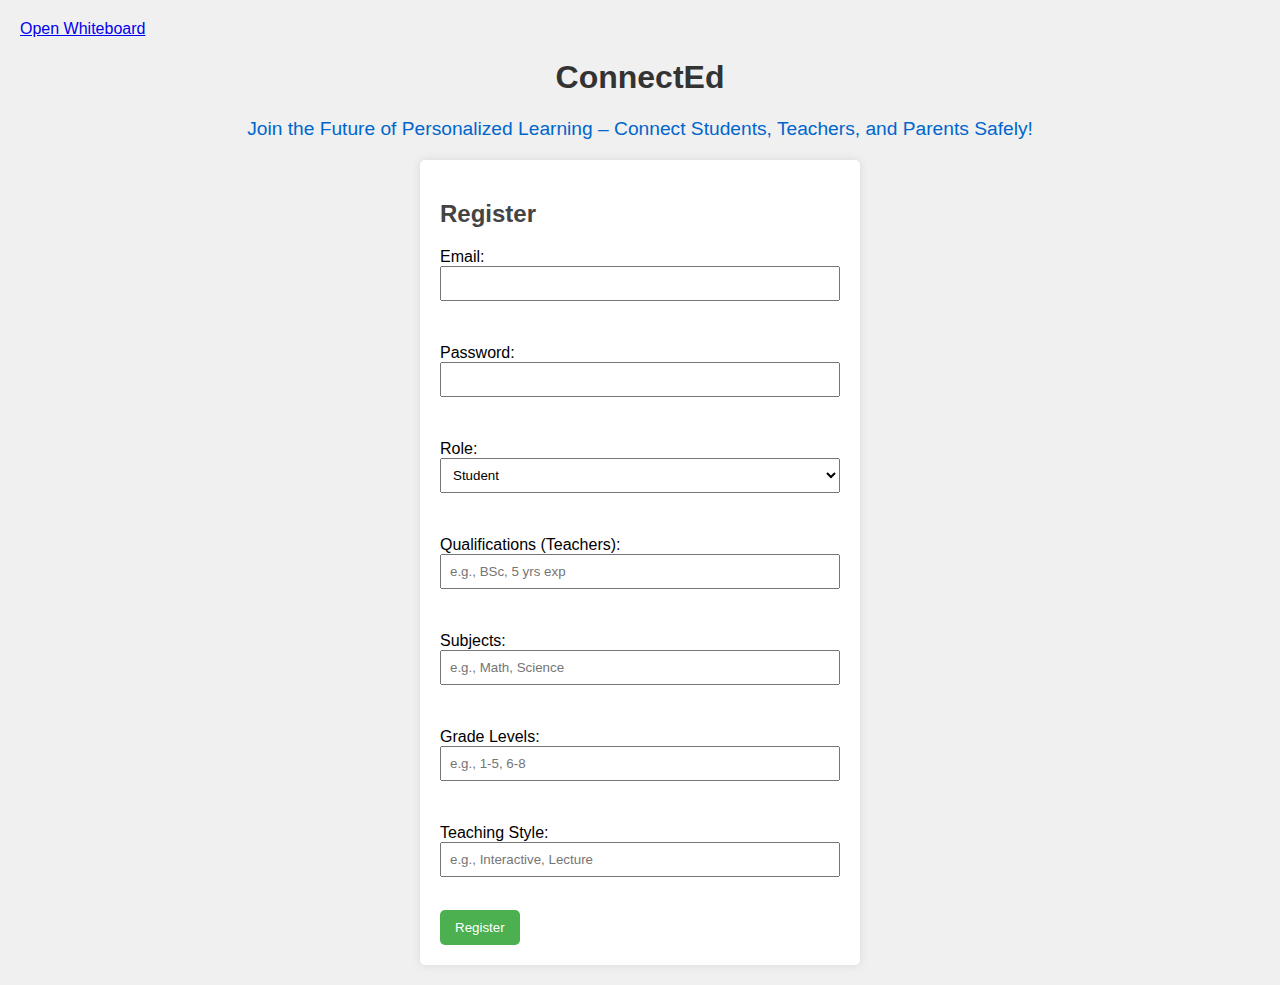
<file: index.html>
<!DOCTYPE html>
<html lang="en">
<head>
    <meta charset="UTF-8">
    <title>ConnectEd - Personalized Learning Platform</title>
    <script src="app.js"></script>
    <a href="whiteboard.html">Open Whiteboard</a>
    <style>
        body { font-family: Arial, sans-serif; margin: 20px; background-color: #f0f0f0; }
        h1 { color: #333; text-align: center; }
        h2 { color: #444; }
        .intro { text-align: center; margin-bottom: 20px; color: #0066cc; font-size: 1.2em; }
        form { max-width: 400px; margin: 0 auto; padding: 20px; background: #fff; border-radius: 5px; box-shadow: 0 0 10px rgba(0,0,0,0.1); }
        label { display: block; margin: 10px 0 5px; }
        input, select { width: 100%; padding: 8px; margin-bottom: 10px; box-sizing: border-box; }
        button { background-color: #4CAF50; color: white; padding: 10px 15px; border: none; border-radius: 5px; cursor: pointer; }
        button:hover { background-color: #45a049; }
        #message, #session { text-align: center; color: #d32f2f; margin-top: 10px; }
        nav { text-align: center; margin: 20px 0; }
        nav a { margin: 0 10px; text-decoration: none; color: #4CAF50; font-weight: bold; }
        nav a:hover { color: #45a049; }
        .blog-post { margin: 20px 0; padding: 15px; background: #fff; border-left: 4px solid #4CAF50; }
        .qualifications { margin: 10px 0; }
    </style>
</head>
<body>
    <h1>ConnectEd</h1>
    <div class="intro">Join the Future of Personalized Learning – Connect Students, Teachers, and Parents Safely!</div>
    <form id="registerForm" style="display: block;">
        <h2>Register</h2>
        <label>Email: <input type="email" name="email" required></label><br>
        <label>Password: <input type="password" name="password" required></label><br>
        <label>Role: 
            <select name="role" required>
                <option value="student">Student</option>
                <option value="teacher">Teacher</option>
                <option value="parent">Parent</option>
            </select>
        </label><br>
        <label>Qualifications (Teachers): <input type="text" name="qualifications" placeholder="e.g., BSc, 5 yrs exp"></label><br>
        <label>Subjects: <input type="text" name="subjects" placeholder="e.g., Math, Science"></label><br>
        <label>Grade Levels: <input type="text" name="grades" placeholder="e.g., 1-5, 6-8"></label><br>
        <label>Teaching Style: <input type="text" name="style" placeholder="e.g., Interactive, Lecture"></label><br>
        <button type="submit">Register</button>
    </form>
    <form id="loginForm" style="display: none;">
        <h2>Login</h2>
        <label>Email: <input type="email" name="email" required></label><br>
        <label>Password: <input type="password" name="password" required></label><br>
        <button type="submit">Login</button>
    </form>
    <p id="message"></p>
    <nav id="nav" style="display: none;">
        <a href="/whiteboard">Whiteboard</a>
        <a href="/profile">Profile</a>
        <a href="/match">Find Tutor</a>
        <a href="/send_message">Send Message</a>
        <a href="/messages">Messages</a>
        <a href="/blog">Teacher Blog</a>
        <a href="/pay">Pay Tutor</a>
        <a href="/progress">Progress</a>
    </nav>
    <div id="blog" style="display: none;" class="blog-post">
        <h2>Teacher Blog</h2>
        <textarea id="blogContent" rows="4" cols="50" placeholder="Share your teaching tips..."></textarea><br>
        <button onclick="postBlog()">Post</button>
    </div>
    <p id="session"></p>

    <script>
        let sessionId = null;
        const registerForm = document.getElementById('registerForm');
        const loginForm = document.getElementById('loginForm');
        const nav = document.getElementById('nav');
        const blog = document.getElementById('blog');
        const message = document.getElementById('session');

        registerForm.addEventListener('submit', (e) => {
            e.preventDefault();
            fetch('/register', {
                method: 'POST',
                headers: { 'Content-Type': 'application/x-www-form-urlencoded' },
                body: new URLSearchParams(new FormData(registerForm)).toString()
            }).then(res => res.json()).then(data => {
                document.getElementById('message').textContent = data.message || data.error;
            });
        });

        loginForm.addEventListener('submit', (e) => {
            e.preventDefault();
            fetch('/login', {
                method: 'POST',
                headers: { 'Content-Type': 'application/x-www-form-urlencoded' },
                body: new URLSearchParams(new FormData(loginForm)).toString()
            }).then(res => res.json()).then(data => {
                if (data.message) {
                    sessionId = data.sessionId;
                    message.textContent = `Logged in as ${loginForm.email.value} (Session: ${sessionId})`;
                    loginForm.style.display = 'none';
                    nav.style.display = 'block';
                    blog.style.display = 'block';
                } else {
                    document.getElementById('message').textContent = data.error;
                }
            });
        });

        document.querySelectorAll('form button').forEach(btn => {
            btn.addEventListener('click', () => {
                registerForm.style.display = btn.form === registerForm ? 'block' : 'none';
                loginForm.style.display = btn.form === loginForm ? 'block' : 'none';
            });
        });

        nav.querySelectorAll('a').forEach(a => {
            a.href += `?sessionId=${sessionId}`;
        });

        function postBlog() {
            if (sessionId) {
                fetch('/blog', {
                    method: 'POST',
                    headers: { 'Content-Type': 'application/x-www-form-urlencoded' },
                    body: `sessionId=${sessionId}&content=${encodeURIComponent(document.getElementById('blogContent').value)}`
                }).then(res => res.json()).then(data => {
                    alert(data.message || data.error);
                    document.getElementById('blogContent').value = '';
                });
            }
        }
    </script>
</body>
</html>
</file>
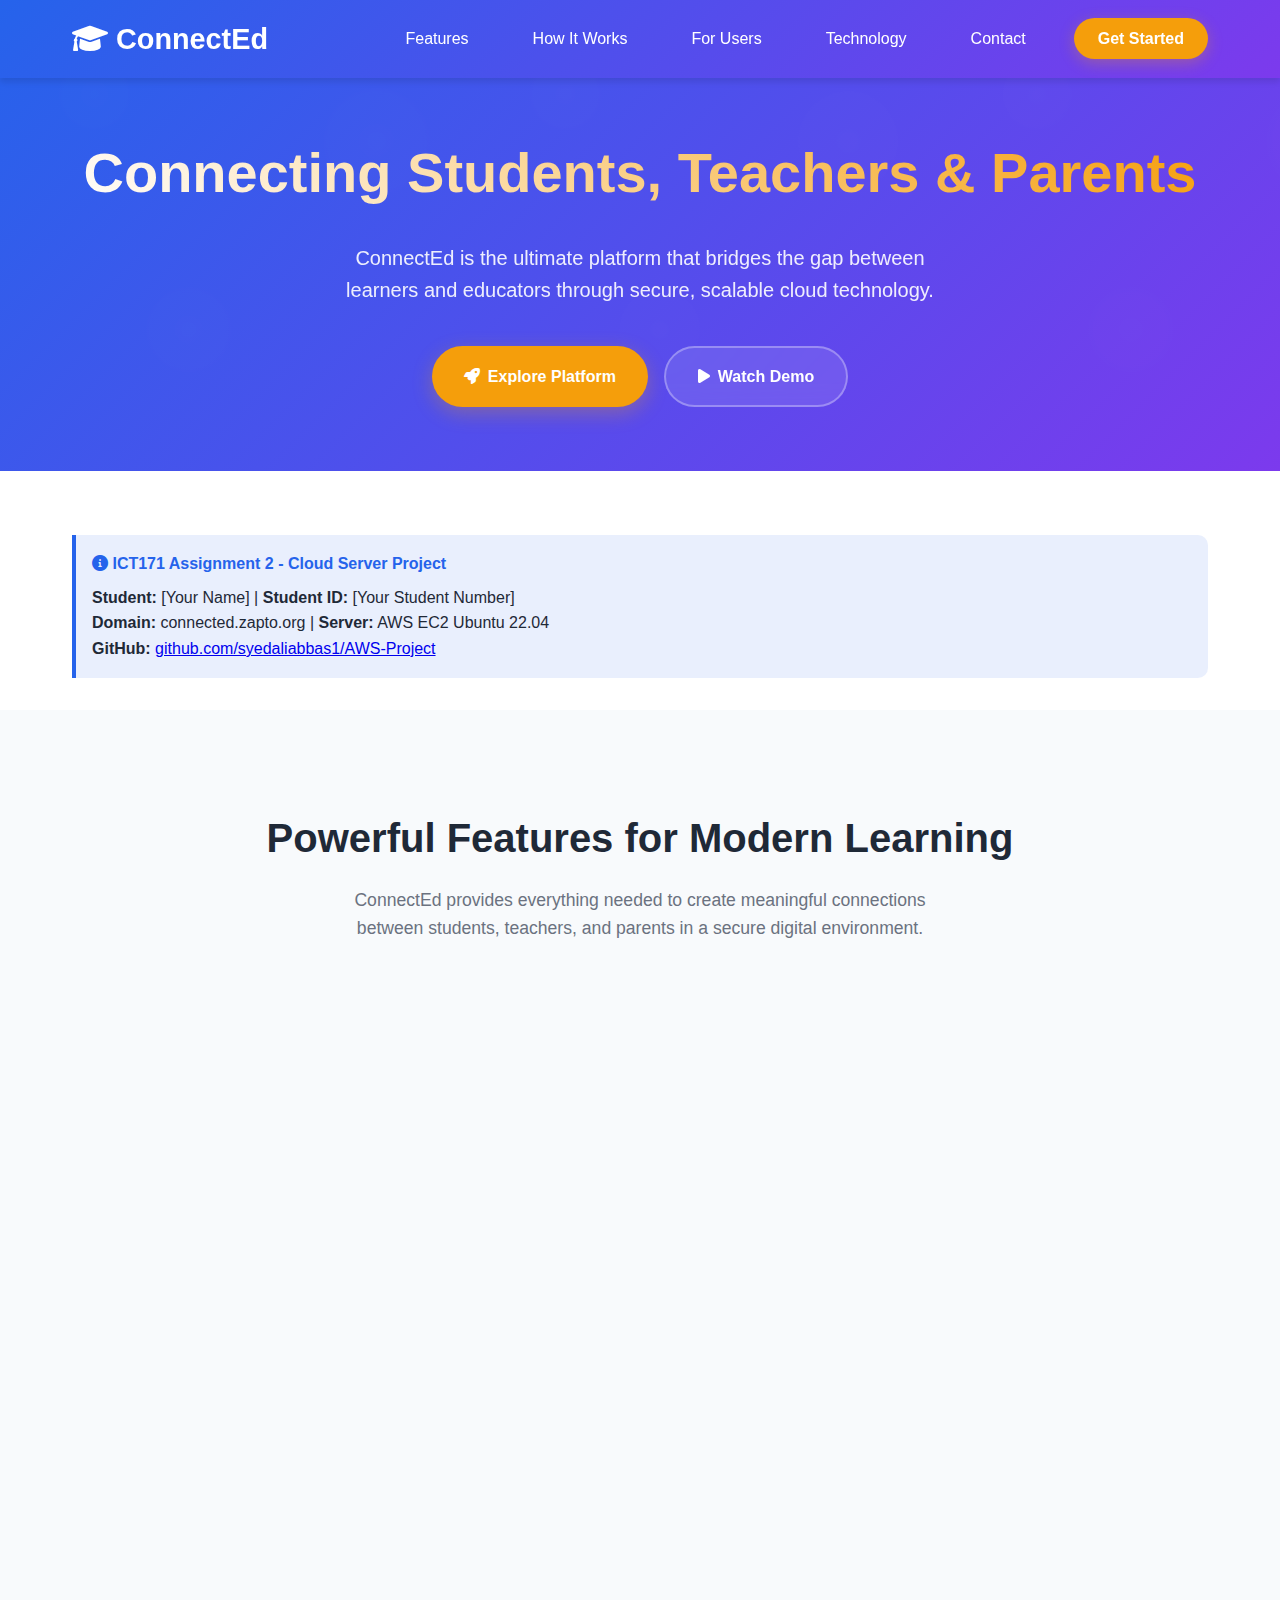
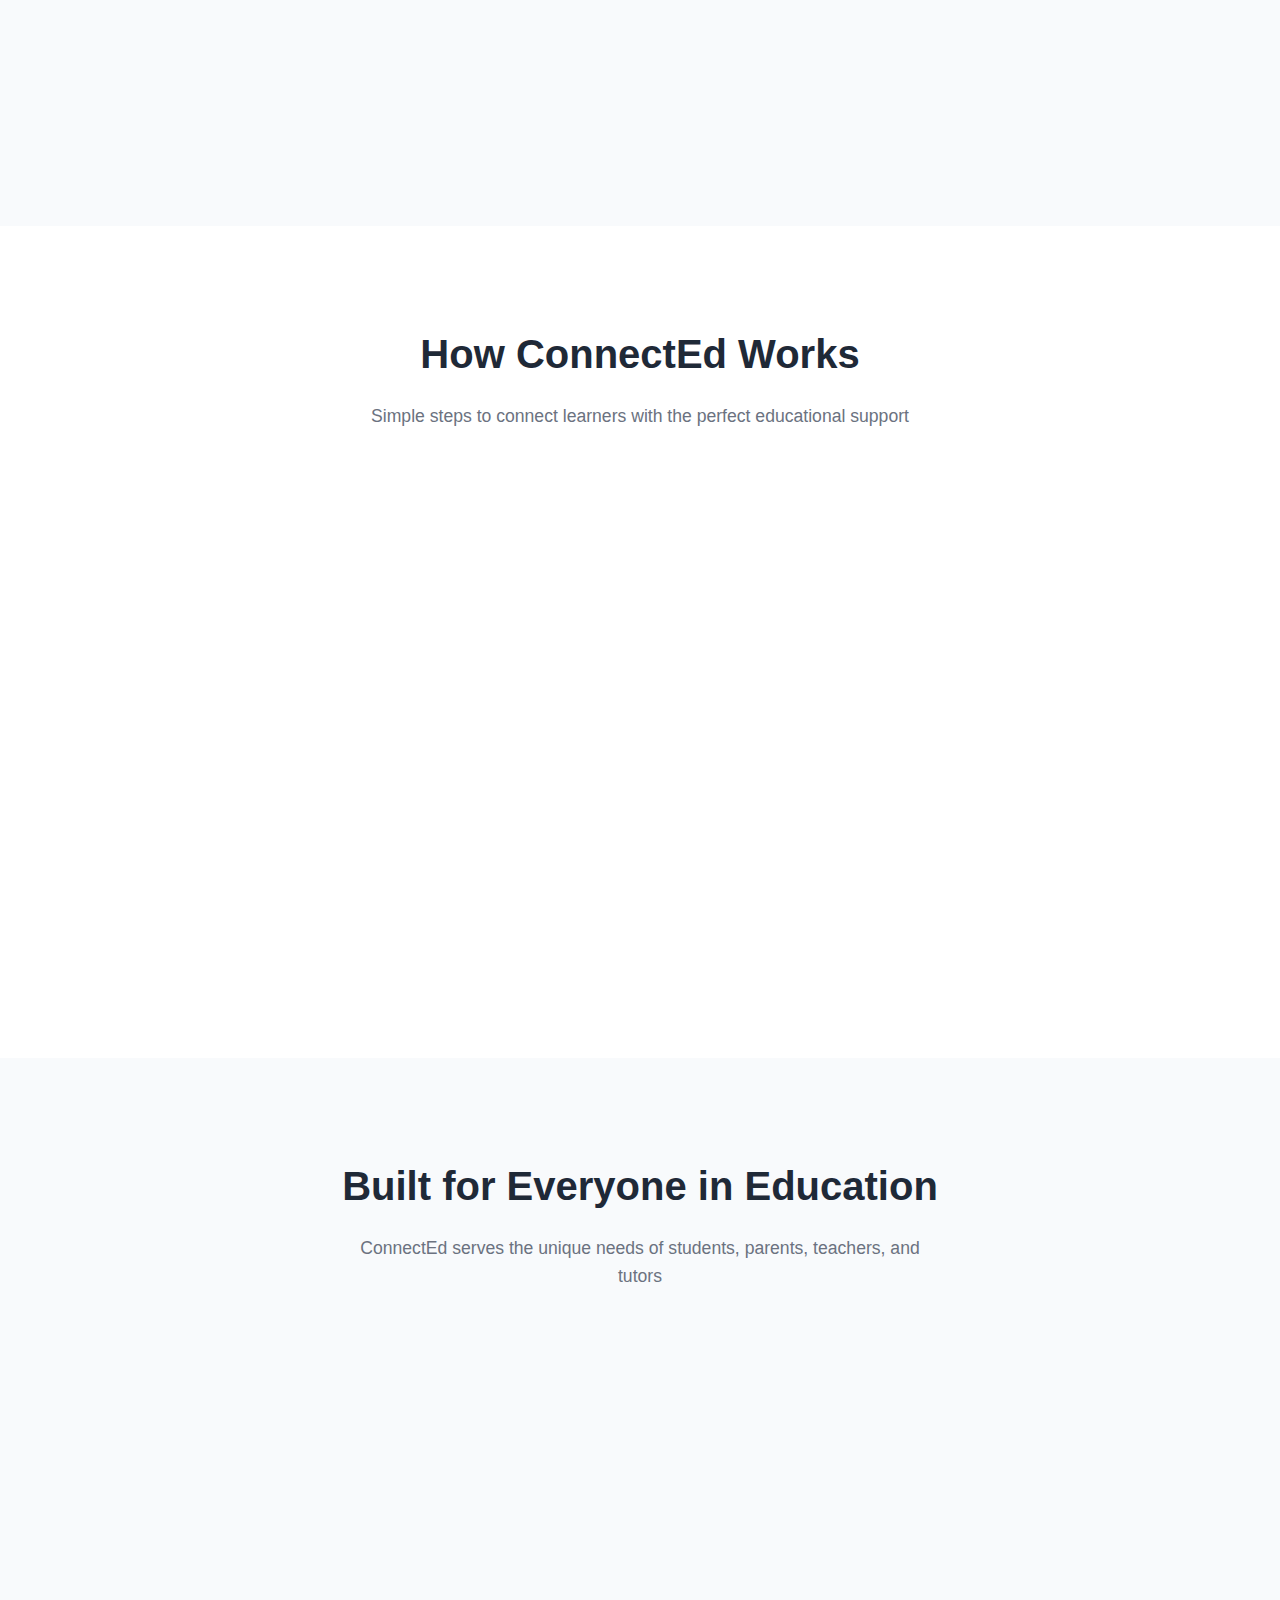
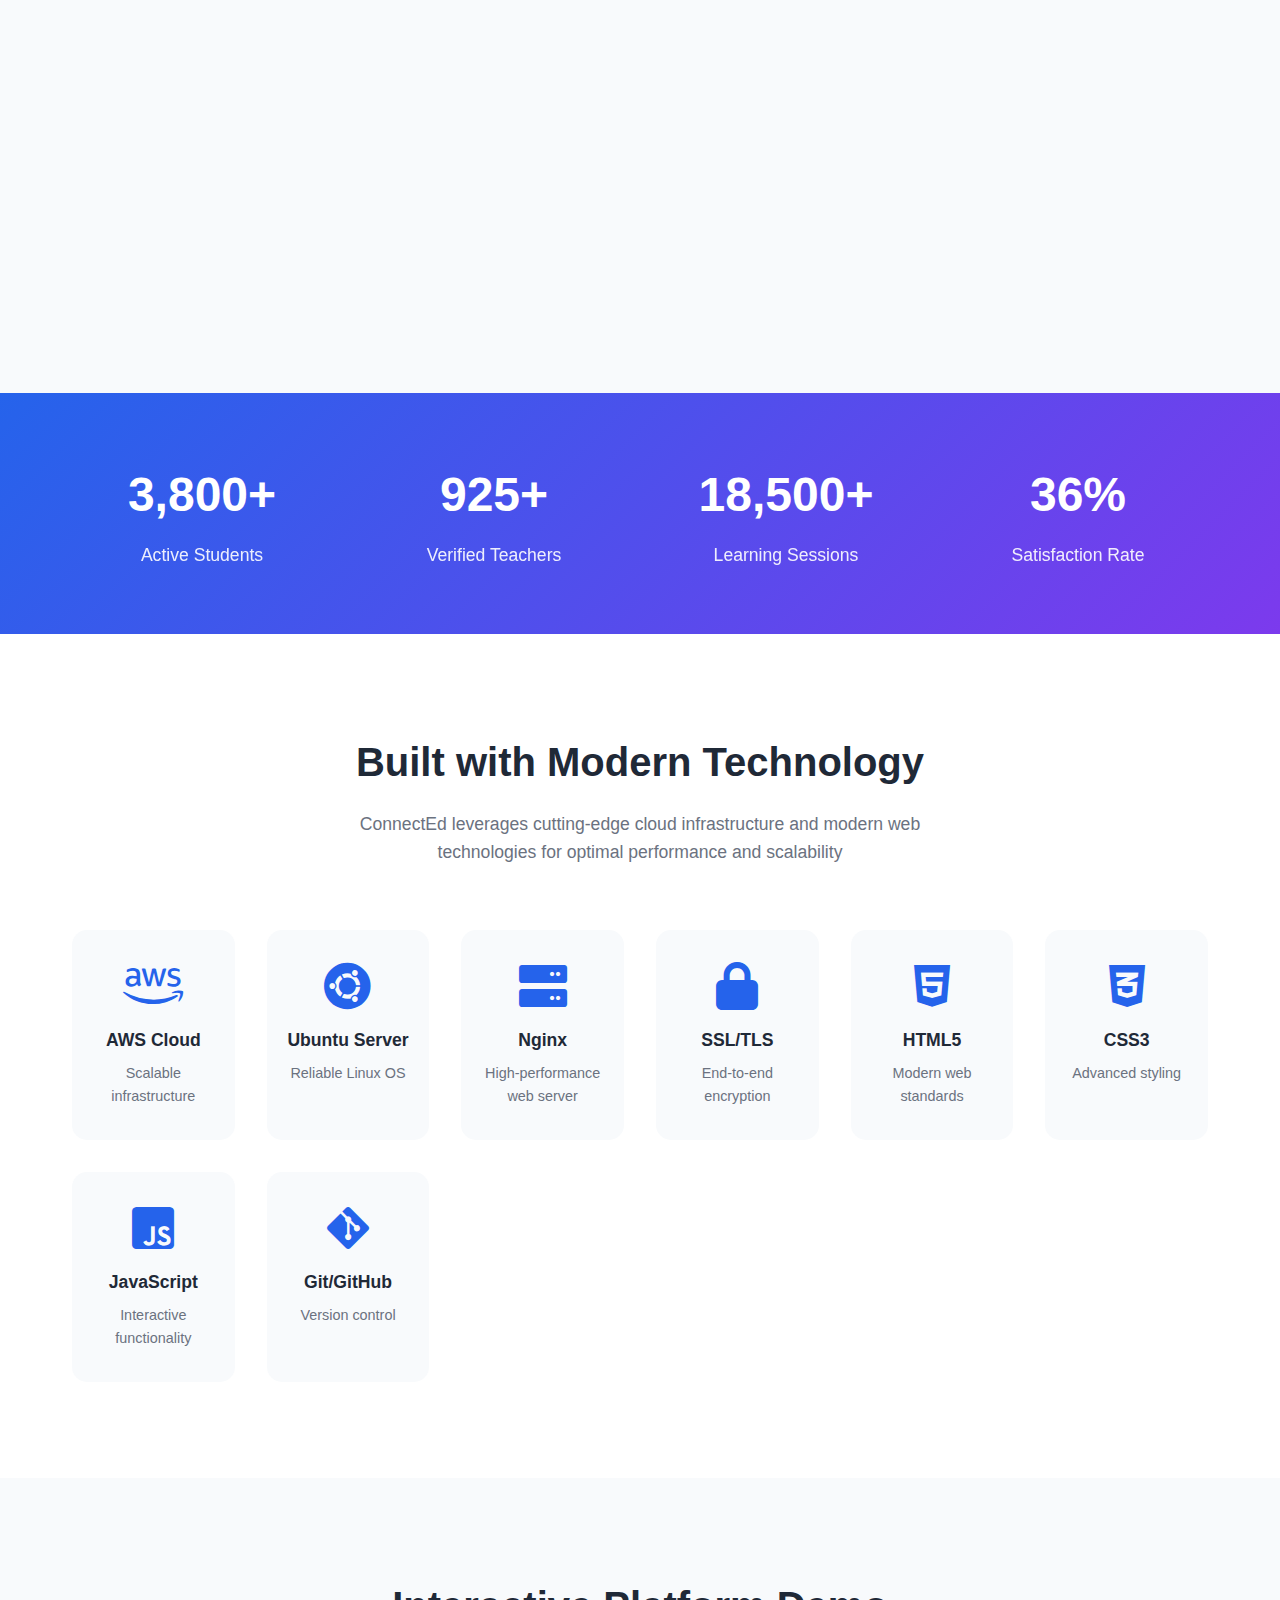
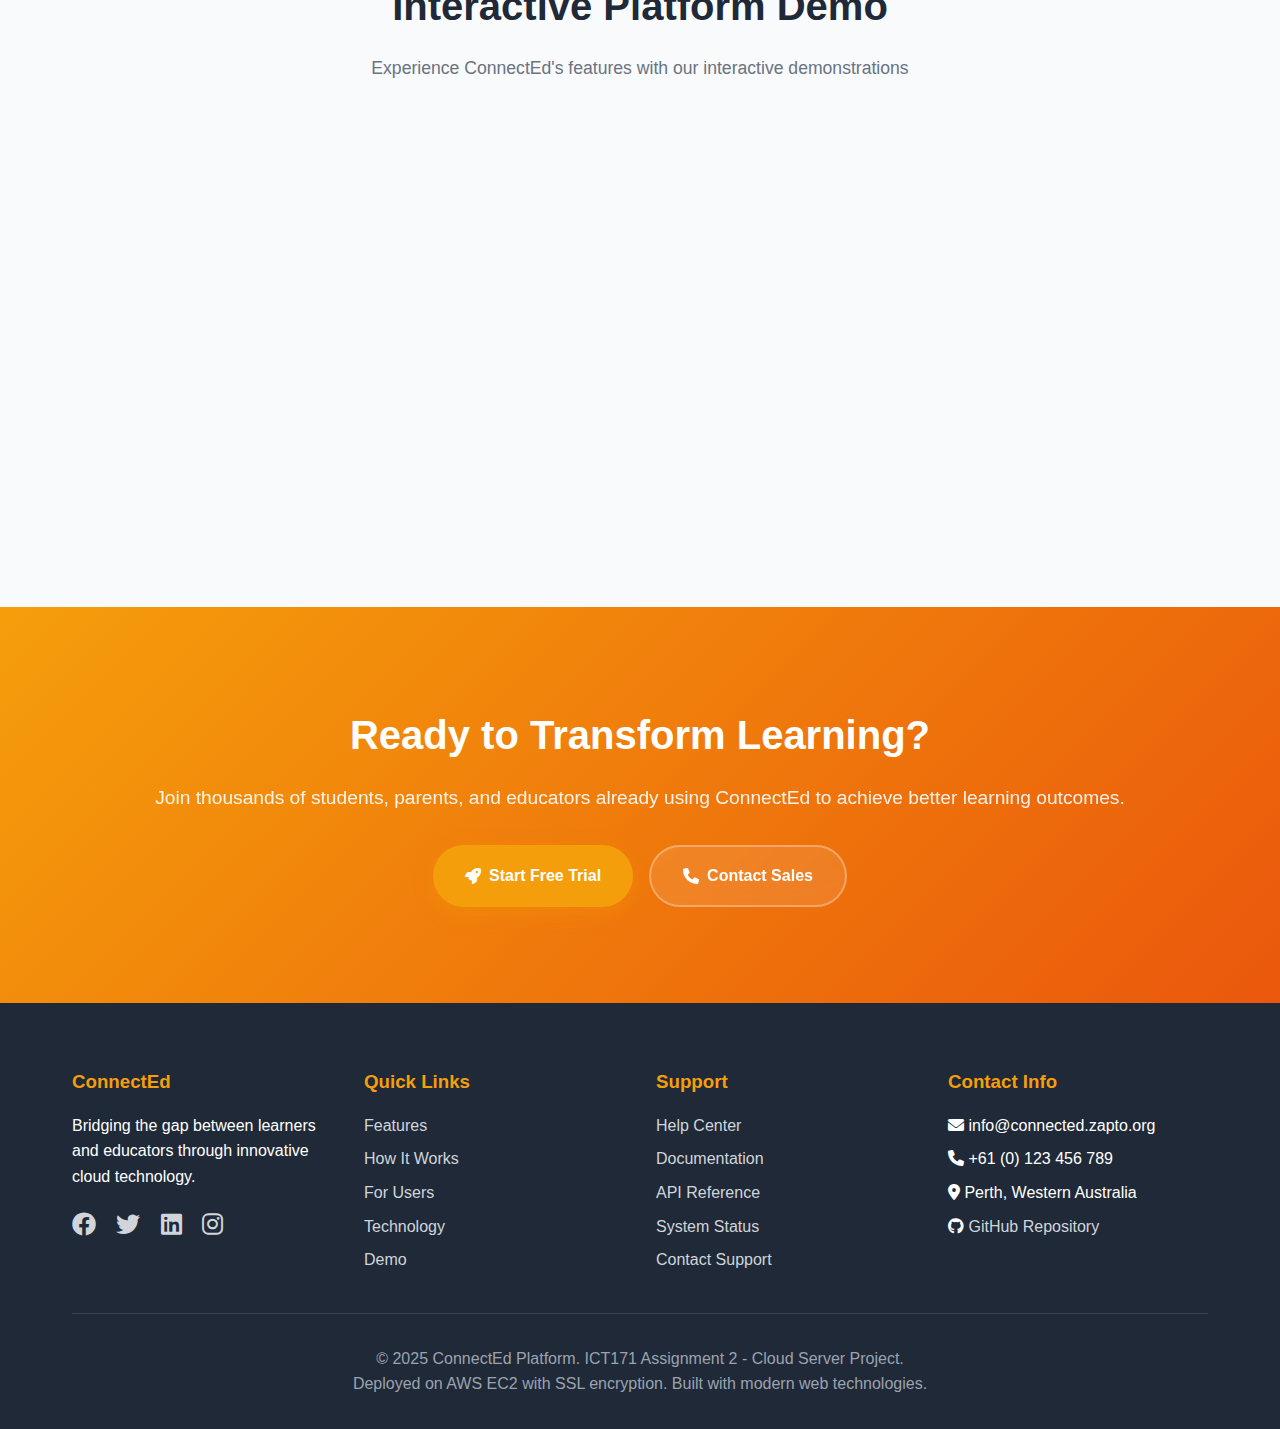
<file: new folder/index.html>
<!DOCTYPE html>
<html lang="en">
<head>
    <meta charset="UTF-8">
    <meta name="viewport" content="width=device-width, initial-scale=1.0">
    <title>ConnectEd - Connecting Students, Teachers & Parents</title>
    <link href="https://cdnjs.cloudflare.com/ajax/libs/font-awesome/6.0.0/css/all.min.css" rel="stylesheet">
    <style>
        * {
            margin: 0;
            padding: 0;
            box-sizing: border-box;
        }

        :root {
            --primary-color: #2563eb;
            --secondary-color: #7c3aed;
            --accent-color: #f59e0b;
            --success-color: #10b981;
            --text-dark: #1f2937;
            --text-light: #6b7280;
            --bg-light: #f8fafc;
            --white: #ffffff;
        }

        body {
            font-family: 'Inter', -apple-system, BlinkMacSystemFont, 'Segoe UI', Roboto, sans-serif;
            line-height: 1.6;
            color: var(--text-dark);
            scroll-behavior: smooth;
        }

        /* Navigation */
        .navbar {
            background: linear-gradient(135deg, var(--primary-color), var(--secondary-color));
            backdrop-filter: blur(10px);
            padding: 1rem 0;
            position: fixed;
            top: 0;
            width: 100%;
            z-index: 1000;
            box-shadow: 0 4px 6px rgba(0, 0, 0, 0.1);
        }

        .nav-container {
            max-width: 1200px;
            margin: 0 auto;
            padding: 0 2rem;
            display: flex;
            justify-content: space-between;
            align-items: center;
        }

        .logo {
            color: var(--white);
            font-size: 1.8rem;
            font-weight: 700;
            text-decoration: none;
            display: flex;
            align-items: center;
            gap: 0.5rem;
        }

        .nav-menu {
            display: flex;
            list-style: none;
            gap: 2rem;
            align-items: center;
        }

        .nav-link {
            color: var(--white);
            text-decoration: none;
            font-weight: 500;
            transition: all 0.3s ease;
            padding: 0.5rem 1rem;
            border-radius: 8px;
        }

        .nav-link:hover {
            background: rgba(255, 255, 255, 0.1);
            transform: translateY(-2px);
        }

        .cta-button {
            background: var(--accent-color);
            color: var(--white);
            padding: 0.75rem 1.5rem;
            border-radius: 50px;
            text-decoration: none;
            font-weight: 600;
            transition: all 0.3s ease;
            box-shadow: 0 4px 15px rgba(245, 158, 11, 0.3);
        }

        .cta-button:hover {
            transform: translateY(-3px);
            box-shadow: 0 6px 20px rgba(245, 158, 11, 0.4);
        }

        /* Mobile Menu */
        .hamburger {
            display: none;
            color: var(--white);
            font-size: 1.5rem;
            cursor: pointer;
        }

        /* Hero Section */
        .hero {
            background: linear-gradient(135deg, var(--primary-color), var(--secondary-color));
            color: var(--white);
            padding: 8rem 0 4rem;
            text-align: center;
            position: relative;
            overflow: hidden;
        }

        .hero::before {
            content: '';
            position: absolute;
            top: 0;
            left: 0;
            right: 0;
            bottom: 0;
            background: url('data:image/svg+xml,<svg xmlns="http://www.w3.org/2000/svg" viewBox="0 0 1000 1000"><defs><radialGradient id="a" cx="50%" cy="50%" r="50%"><stop offset="0%" stop-color="rgba(255,255,255,0.1)"/><stop offset="100%" stop-color="rgba(255,255,255,0)"/></radialGradient></defs><circle cx="200" cy="200" r="100" fill="url(%23a)"/><circle cx="800" cy="300" r="150" fill="url(%23a)"/><circle cx="400" cy="700" r="120" fill="url(%23a)"/></svg>');
            opacity: 0.1;
        }

        .hero-container {
            max-width: 1200px;
            margin: 0 auto;
            padding: 0 2rem;
            position: relative;
            z-index: 1;
        }

        .hero h1 {
            font-size: 3.5rem;
            font-weight: 800;
            margin-bottom: 1.5rem;
            background: linear-gradient(45deg, var(--white), var(--accent-color));
            -webkit-background-clip: text;
            -webkit-text-fill-color: transparent;
            background-clip: text;
        }

        .hero p {
            font-size: 1.25rem;
            margin-bottom: 2.5rem;
            opacity: 0.9;
            max-width: 600px;
            margin-left: auto;
            margin-right: auto;
        }

        .hero-buttons {
            display: flex;
            gap: 1rem;
            justify-content: center;
            flex-wrap: wrap;
        }

        .btn-primary, .btn-secondary {
            padding: 1rem 2rem;
            border-radius: 50px;
            text-decoration: none;
            font-weight: 600;
            transition: all 0.3s ease;
            display: inline-flex;
            align-items: center;
            gap: 0.5rem;
        }

        .btn-primary {
            background: var(--accent-color);
            color: var(--white);
            box-shadow: 0 6px 20px rgba(245, 158, 11, 0.3);
        }

        .btn-secondary {
            background: rgba(255, 255, 255, 0.1);
            color: var(--white);
            border: 2px solid rgba(255, 255, 255, 0.3);
            backdrop-filter: blur(10px);
        }

        .btn-primary:hover, .btn-secondary:hover {
            transform: translateY(-3px);
        }

        /* Features Section */
        .features {
            padding: 6rem 0;
            background: var(--bg-light);
        }

        .container {
            max-width: 1200px;
            margin: 0 auto;
            padding: 0 2rem;
        }

        .section-header {
            text-align: center;
            margin-bottom: 4rem;
        }

        .section-title {
            font-size: 2.5rem;
            font-weight: 700;
            color: var(--text-dark);
            margin-bottom: 1rem;
        }

        .section-subtitle {
            font-size: 1.1rem;
            color: var(--text-light);
            max-width: 600px;
            margin: 0 auto;
        }

        .features-grid {
            display: grid;
            grid-template-columns: repeat(auto-fit, minmax(300px, 1fr));
            gap: 2rem;
        }

        .feature-card {
            background: var(--white);
            padding: 2rem;
            border-radius: 20px;
            box-shadow: 0 10px 30px rgba(0, 0, 0, 0.1);
            transition: all 0.3s ease;
            text-align: center;
            border: 1px solid rgba(37, 99, 235, 0.1);
        }

        .feature-card:hover {
            transform: translateY(-10px);
            box-shadow: 0 20px 40px rgba(0, 0, 0, 0.15);
        }

        .feature-icon {
            width: 80px;
            height: 80px;
            background: linear-gradient(135deg, var(--primary-color), var(--secondary-color));
            border-radius: 50%;
            display: flex;
            align-items: center;
            justify-content: center;
            margin: 0 auto 1.5rem;
            color: var(--white);
            font-size: 2rem;
        }

        .feature-card h3 {
            font-size: 1.5rem;
            font-weight: 600;
            margin-bottom: 1rem;
            color: var(--text-dark);
        }

        .feature-card p {
            color: var(--text-light);
            line-height: 1.6;
        }

        /* How It Works */
        .how-it-works {
            padding: 6rem 0;
            background: var(--white);
        }

        .steps-container {
            display: grid;
            grid-template-columns: repeat(auto-fit, minmax(250px, 1fr));
            gap: 3rem;
            margin-top: 3rem;
        }

        .step {
            text-align: center;
            position: relative;
        }

        .step-number {
            width: 60px;
            height: 60px;
            background: var(--accent-color);
            border-radius: 50%;
            display: flex;
            align-items: center;
            justify-content: center;
            margin: 0 auto 1.5rem;
            color: var(--white);
            font-size: 1.5rem;
            font-weight: 700;
        }

        .step h3 {
            font-size: 1.3rem;
            margin-bottom: 1rem;
            color: var(--text-dark);
        }

        .step p {
            color: var(--text-light);
        }

        /* User Types */
        .user-types {
            padding: 6rem 0;
            background: var(--bg-light);
        }

        .user-cards {
            display: grid;
            grid-template-columns: repeat(auto-fit, minmax(350px, 1fr));
            gap: 2rem;
            margin-top: 3rem;
        }

        .user-card {
            background: var(--white);
            border-radius: 20px;
            overflow: hidden;
            box-shadow: 0 15px 35px rgba(0, 0, 0, 0.1);
            transition: all 0.3s ease;
        }

        .user-card:hover {
            transform: translateY(-5px);
            box-shadow: 0 25px 50px rgba(0, 0, 0, 0.15);
        }

        .user-card-header {
            padding: 2rem;
            background: linear-gradient(135deg, var(--primary-color), var(--secondary-color));
            color: var(--white);
            text-align: center;
        }

        .user-card-icon {
            font-size: 3rem;
            margin-bottom: 1rem;
        }

        .user-card h3 {
            font-size: 1.5rem;
            margin-bottom: 0.5rem;
        }

        .user-card-body {
            padding: 2rem;
        }

        .user-card ul {
            list-style: none;
        }

        .user-card li {
            padding: 0.5rem 0;
            display: flex;
            align-items: center;
            gap: 0.5rem;
            color: var(--text-light);
        }

        .user-card li i {
            color: var(--success-color);
        }

        /* Statistics */
        .stats {
            padding: 4rem 0;
            background: linear-gradient(135deg, var(--primary-color), var(--secondary-color));
            color: var(--white);
        }

        .stats-grid {
            display: grid;
            grid-template-columns: repeat(auto-fit, minmax(200px, 1fr));
            gap: 2rem;
            text-align: center;
        }

        .stat-item h3 {
            font-size: 3rem;
            font-weight: 700;
            margin-bottom: 0.5rem;
        }

        .stat-item p {
            font-size: 1.1rem;
            opacity: 0.9;
        }

        /* Technology Stack */
        .tech-stack {
            padding: 6rem 0;
            background: var(--white);
        }

        .tech-grid {
            display: grid;
            grid-template-columns: repeat(auto-fit, minmax(150px, 1fr));
            gap: 2rem;
            margin-top: 3rem;
        }

        .tech-item {
            text-align: center;
            padding: 2rem 1rem;
            border-radius: 15px;
            background: var(--bg-light);
            transition: all 0.3s ease;
        }

        .tech-item:hover {
            background: var(--white);
            box-shadow: 0 10px 30px rgba(0, 0, 0, 0.1);
            transform: translateY(-5px);
        }

        .tech-item i {
            font-size: 3rem;
            color: var(--primary-color);
            margin-bottom: 1rem;
        }

        .tech-item h4 {
            font-size: 1.1rem;
            color: var(--text-dark);
            margin-bottom: 0.5rem;
        }

        .tech-item p {
            font-size: 0.9rem;
            color: var(--text-light);
        }

        /* Call to Action */
        .cta-section {
            padding: 6rem 0;
            background: linear-gradient(135deg, var(--accent-color), #ea580c);
            color: var(--white);
            text-align: center;
        }

        .cta-section h2 {
            font-size: 2.5rem;
            margin-bottom: 1rem;
        }

        .cta-section p {
            font-size: 1.2rem;
            margin-bottom: 2rem;
            opacity: 0.9;
        }

        /* Footer */
        .footer {
            background: var(--text-dark);
            color: var(--white);
            padding: 4rem 0 2rem;
        }

        .footer-content {
            display: grid;
            grid-template-columns: repeat(auto-fit, minmax(250px, 1fr));
            gap: 2rem;
            margin-bottom: 2rem;
        }

        .footer-section h3 {
            margin-bottom: 1rem;
            color: var(--accent-color);
        }

        .footer-section ul {
            list-style: none;
        }

        .footer-section li {
            margin-bottom: 0.5rem;
        }

        .footer-section a {
            color: #d1d5db;
            text-decoration: none;
            transition: color 0.3s ease;
        }

        .footer-section a:hover {
            color: var(--accent-color);
        }

        .footer-bottom {
            border-top: 1px solid #374151;
            padding-top: 2rem;
            text-align: center;
            color: #9ca3af;
        }

        .project-info {
            background: rgba(37, 99, 235, 0.1);
            border-left: 4px solid var(--primary-color);
            padding: 1rem;
            margin: 2rem 0;
            border-radius: 0 10px 10px 0;
        }

        .project-info h4 {
            color: var(--primary-color);
            margin-bottom: 0.5rem;
        }

        /* Responsive Design */
        @media (max-width: 768px) {
            .hamburger {
                display: block;
            }

            .nav-menu {
                display: none;
            }

            .hero h1 {
                font-size: 2.5rem;
            }

            .hero-buttons {
                flex-direction: column;
                align-items: center;
            }

            .features-grid {
                grid-template-columns: 1fr;
            }

            .user-cards {
                grid-template-columns: 1fr;
            }

            .stats-grid {
                grid-template-columns: repeat(2, 1fr);
            }
        }

        /* Animations */
        @keyframes fadeInUp {
            from {
                opacity: 0;
                transform: translateY(30px);
            }
            to {
                opacity: 1;
                transform: translateY(0);
            }
        }

        .animate-fade-in-up {
            animation: fadeInUp 0.6s ease-out;
        }

        .loading {
            display: inline-block;
            width: 20px;
            height: 20px;
            border: 3px solid rgba(255, 255, 255, 0.3);
            border-radius: 50%;
            border-top-color: var(--white);
            animation: spin 1s ease-in-out infinite;
        }

        @keyframes spin {
            to { transform: rotate(360deg); }
        }
    </style>
</head>
<body>
    <!-- Navigation -->
    <nav class="navbar">
        <div class="nav-container">
            <a href="#" class="logo">
                <i class="fas fa-graduation-cap"></i>
                ConnectEd
            </a>
            <ul class="nav-menu">
                <li><a href="#features" class="nav-link">Features</a></li>
                <li><a href="#how-it-works" class="nav-link">How It Works</a></li>
                <li><a href="#users" class="nav-link">For Users</a></li>
                <li><a href="#technology" class="nav-link">Technology</a></li>
                <li><a href="#contact" class="nav-link">Contact</a></li>
                <li><a href="#" class="cta-button">Get Started</a></li>
            </ul>
            <div class="hamburger">
                <i class="fas fa-bars"></i>
            </div>
        </div>
    </nav>

    <!-- Hero Section -->
    <section class="hero">
        <div class="hero-container">
            <h1>Connecting Students, Teachers & Parents</h1>
            <p>ConnectEd is the ultimate platform that bridges the gap between learners and educators through secure, scalable cloud technology.</p>
            <div class="hero-buttons">
                <a href="#features" class="btn-primary">
                    <i class="fas fa-rocket"></i>
                    Explore Platform
                </a>
                <a href="#demo" class="btn-secondary">
                    <i class="fas fa-play"></i>
                    Watch Demo
                </a>
            </div>
        </div>
    </section>

    <!-- Project Information -->
    <section class="container" style="padding-top: 2rem;">
        <div class="project-info">
            <h4><i class="fas fa-info-circle"></i> ICT171 Assignment 2 - Cloud Server Project</h4>
            <p><strong>Student:</strong> [Your Name] | <strong>Student ID:</strong> [Your Student Number]</p>
            <p><strong>Domain:</strong> connected.zapto.org | <strong>Server:</strong> AWS EC2 Ubuntu 22.04</p>
            <p><strong>GitHub:</strong> <a href="https://github.com/syedaliabbas1/AWS-Project" target="_blank">github.com/syedaliabbas1/AWS-Project</a></p>
        </div>
    </section>

    <!-- Features Section -->
    <section id="features" class="features">
        <div class="container">
            <div class="section-header">
                <h2 class="section-title">Powerful Features for Modern Learning</h2>
                <p class="section-subtitle">ConnectEd provides everything needed to create meaningful connections between students, teachers, and parents in a secure digital environment.</p>
            </div>
            <div class="features-grid">
                <div class="feature-card animate-fade-in-up">
                    <div class="feature-icon">
                        <i class="fas fa-search"></i>
                    </div>
                    <h3>Smart Teacher Matching</h3>
                    <p>Advanced AI-powered algorithms match students with the perfect teachers based on learning style, subject expertise, and personality compatibility.</p>
                </div>
                <div class="feature-card animate-fade-in-up">
                    <div class="feature-icon">
                        <i class="fas fa-chalkboard-teacher"></i>
                    </div>
                    <h3>Interactive Whiteboard</h3>
                    <p>Built-in collaborative whiteboard technology enables real-time visual learning with drawing tools, screen sharing, and multimedia support.</p>
                </div>
                <div class="feature-card animate-fade-in-up">
                    <div class="feature-icon">
                        <i class="fas fa-shield-alt"></i>
                    </div>
                    <h3>Secure Communication</h3>
                    <p>End-to-end encrypted messaging system ensures safe communication between parents, students, and educators with moderation tools.</p>
                </div>
                <div class="feature-card animate-fade-in-up">
                    <div class="feature-icon">
                        <i class="fas fa-user-check"></i>
                    </div>
                    <h3>Verified Profiles</h3>
                    <p>Comprehensive verification system for educators including background checks, qualification verification, and peer reviews.</p>
                </div>
                <div class="feature-card animate-fade-in-up">
                    <div class="feature-icon">
                        <i class="fas fa-blog"></i>
                    </div>
                    <h3>Educational Blog Platform</h3>
                    <p>Teachers and tutors can share knowledge through an integrated blog system with rich content creation tools and community interaction.</p>
                </div>
                <div class="feature-card animate-fade-in-up">
                    <div class="feature-icon">
                        <i class="fas fa-chart-line"></i>
                    </div>
                    <h3>Progress Tracking</h3>
                    <p>Comprehensive analytics and reporting tools help parents and students track learning progress with detailed insights and recommendations.</p>
                </div>
            </div>
        </div>
    </section>

    <!-- How It Works -->
    <section id="how-it-works" class="how-it-works">
        <div class="container">
            <div class="section-header">
                <h2 class="section-title">How ConnectEd Works</h2>
                <p class="section-subtitle">Simple steps to connect learners with the perfect educational support</p>
            </div>
            <div class="steps-container">
                <div class="step">
                    <div class="step-number">1</div>
                    <h3>Create Profile</h3>
                    <p>Students and parents create detailed profiles including learning preferences, subjects of interest, and specific requirements.</p>
                </div>
                <div class="step">
                    <div class="step-number">2</div>
                    <h3>Smart Matching</h3>
                    <p>Our AI algorithm analyzes profiles and matches students with the most suitable teachers based on multiple compatibility factors.</p>
                </div>
                <div class="step">
                    <div class="step-number">3</div>
                    <h3>Connect & Learn</h3>
                    <p>Start learning immediately with integrated video calls, interactive whiteboards, and secure messaging systems.</p>
                </div>
                <div class="step">
                    <div class="step-number">4</div>
                    <h3>Track Progress</h3>
                    <p>Monitor learning outcomes with detailed analytics, progress reports, and continuous feedback from educators.</p>
                </div>
            </div>
        </div>
    </section>

    <!-- User Types -->
    <section id="users" class="user-types">
        <div class="container">
            <div class="section-header">
                <h2 class="section-title">Built for Everyone in Education</h2>
                <p class="section-subtitle">ConnectEd serves the unique needs of students, parents, teachers, and tutors</p>
            </div>
            <div class="user-cards">
                <div class="user-card">
                    <div class="user-card-header">
                        <div class="user-card-icon">
                            <i class="fas fa-user-graduate"></i>
                        </div>
                        <h3>For Students</h3>
                        <p>Personalized learning experiences</p>
                    </div>
                    <div class="user-card-body">
                        <ul>
                            <li><i class="fas fa-check"></i> Access to verified expert tutors</li>
                            <li><i class="fas fa-check"></i> Interactive learning tools</li>
                            <li><i class="fas fa-check"></i> Flexible scheduling options</li>
                            <li><i class="fas fa-check"></i> Progress tracking dashboard</li>
                            <li><i class="fas fa-check"></i> Subject-specific resources</li>
                            <li><i class="fas fa-check"></i> Peer learning communities</li>
                        </ul>
                    </div>
                </div>
                <div class="user-card">
                    <div class="user-card-header">
                        <div class="user-card-icon">
                            <i class="fas fa-heart"></i>
                        </div>
                        <h3>For Parents</h3>
                        <p>Peace of mind and involvement</p>
                    </div>
                    <div class="user-card-body">
                        <ul>
                            <li><i class="fas fa-check"></i> Verified educator backgrounds</li>
                            <li><i class="fas fa-check"></i> Real-time progress monitoring</li>
                            <li><i class="fas fa-check"></i> Secure payment processing</li>
                            <li><i class="fas fa-check"></i> Direct communication with teachers</li>
                            <li><i class="fas fa-check"></i> Detailed learning reports</li>
                            <li><i class="fas fa-check"></i> Safety and security controls</li>
                        </ul>
                    </div>
                </div>
                <div class="user-card">
                    <div class="user-card-header">
                        <div class="user-card-icon">
                            <i class="fas fa-chalkboard-teacher"></i>
                        </div>
                        <h3>For Educators</h3>
                        <p>Expand your reach and impact</p>
                    </div>
                    <div class="user-card-body">
                        <ul>
                            <li><i class="fas fa-check"></i> Professional profile showcase</li>
                            <li><i class="fas fa-check"></i> Integrated teaching tools</li>
                            <li><i class="fas fa-check"></i> Blog platform for sharing knowledge</li>
                            <li><i class="fas fa-check"></i> Automated scheduling system</li>
                            <li><i class="fas fa-check"></i> Payment processing integration</li>
                            <li><i class="fas fa-check"></i> Student progress analytics</li>
                        </ul>
                    </div>
                </div>
            </div>
        </div>
    </section>

    <!-- Statistics -->
    <section class="stats">
        <div class="container">
            <div class="stats-grid">
                <div class="stat-item">
                    <h3 id="students-count">10,000+</h3>
                    <p>Active Students</p>
                </div>
                <div class="stat-item">
                    <h3 id="teachers-count">2,500+</h3>
                    <p>Verified Teachers</p>
                </div>
                <div class="stat-item">
                    <h3 id="sessions-count">50,000+</h3>
                    <p>Learning Sessions</p>
                </div>
                <div class="stat-item">
                    <h3 id="satisfaction-rate">98%</h3>
                    <p>Satisfaction Rate</p>
                </div>
            </div>
        </div>
    </section>

    <!-- Technology Stack -->
    <section id="technology" class="tech-stack">
        <div class="container">
            <div class="section-header">
                <h2 class="section-title">Built with Modern Technology</h2>
                <p class="section-subtitle">ConnectEd leverages cutting-edge cloud infrastructure and modern web technologies for optimal performance and scalability</p>
            </div>
            <div class="tech-grid">
                <div class="tech-item">
                    <i class="fab fa-aws"></i>
                    <h4>AWS Cloud</h4>
                    <p>Scalable infrastructure</p>
                </div>
                <div class="tech-item">
                    <i class="fab fa-ubuntu"></i>
                    <h4>Ubuntu Server</h4>
                    <p>Reliable Linux OS</p>
                </div>
                <div class="tech-item">
                    <i class="fas fa-server"></i>
                    <h4>Nginx</h4>
                    <p>High-performance web server</p>
                </div>
                <div class="tech-item">
                    <i class="fas fa-lock"></i>
                    <h4>SSL/TLS</h4>
                    <p>End-to-end encryption</p>
                </div>
                <div class="tech-item">
                    <i class="fab fa-html5"></i>
                    <h4>HTML5</h4>
                    <p>Modern web standards</p>
                </div>
                <div class="tech-item">
                    <i class="fab fa-css3-alt"></i>
                    <h4>CSS3</h4>
                    <p>Advanced styling</p>
                </div>
                <div class="tech-item">
                    <i class="fab fa-js-square"></i>
                    <h4>JavaScript</h4>
                    <p>Interactive functionality</p>
                </div>
                <div class="tech-item">
                    <i class="fab fa-git-alt"></i>
                    <h4>Git/GitHub</h4>
                    <p>Version control</p>
                </div>
            </div>
        </div>
    </section>

    <!-- Demo Section -->
    <section id="demo" class="features">
        <div class="container">
            <div class="section-header">
                <h2 class="section-title">Interactive Platform Demo</h2>
                <p class="section-subtitle">Experience ConnectEd's features with our interactive demonstrations</p>
            </div>
            <div class="features-grid">
                <div class="feature-card">
                    <div class="feature-icon">
                        <i class="fas fa-video"></i>
                    </div>
                    <h3>Virtual Classroom</h3>
                    <p>Experience our virtual classroom with HD video calls, screen sharing, and collaborative tools.</p>
                    <button class="btn-primary" onclick="openVirtualClassroom()" style="margin-top: 1rem; border: none; cursor: pointer;">
                        <i class="fas fa-play"></i> Launch Demo
                    </button>
                </div>
                <div class="feature-card">
                    <div class="feature-icon">
                        <i class="fas fa-palette"></i>
                    </div>
                    <h3>Interactive Whiteboard</h3>
                    <p>Try our collaborative whiteboard with drawing tools, shapes, and real-time collaboration.</p>
                    <button class="btn-primary" onclick="openWhiteboard()" style="margin-top: 1rem; border: none; cursor: pointer;">
                        <i class="fas fa-paint-brush"></i> Try Whiteboard
                    </button>
                </div>
                <div class="feature-card">
                    <div class="feature-icon">
                        <i class="fas fa-comments"></i>
                    </div>
                    <h3>Messaging System</h3>
                    <p>Test our secure messaging platform with file sharing and real-time communication.</p>
                    <button class="btn-primary" onclick="openMessaging()" style="margin-top: 1rem; border: none; cursor: pointer;">
                        <i class="fas fa-envelope"></i> Open Chat
                    </button>
                </div>
            </div>
        </div>
    </section>

    <!-- Call to Action -->
    <section class="cta-section">
        <div class="container">
            <h2>Ready to Transform Learning?</h2>
            <p>Join thousands of students, parents, and educators already using ConnectEd to achieve better learning outcomes.</p>
            <div class="hero-buttons">
                <a href="#" class="btn-primary">
                    <i class="fas fa-rocket"></i>
                    Start Free Trial
                </a>
                <a href="#contact" class="btn-secondary">
                    <i class="fas fa-phone"></i>
                    Contact Sales
                </a>
            </div>
        </div>
    </section>

    <!-- Footer -->
    <footer id="contact" class="footer">
        <div class="container">
            <div class="footer-content">
                <div class="footer-section">
                    <h3>ConnectEd</h3>
                    <p>Bridging the gap between learners and educators through innovative cloud technology.</p>
                    <div style="margin-top: 1rem;">
                        <a href="#" style="margin-right: 1rem; font-size: 1.5rem;"><i class="fab fa-facebook"></i></a>
                        <a href="#" style="margin-right: 1rem; font-size: 1.5rem;"><i class="fab fa-twitter"></i></a>
                        <a href="#" style="margin-right: 1rem; font-size: 1.5rem;"><i class="fab fa-linkedin"></i></a>
                        <a href="#" style="margin-right: 1rem; font-size: 1.5rem;"><i class="fab fa-instagram"></i></a>
                    </div>
                </div>
                <div class="footer-section">
                    <h3>Quick Links</h3>
                    <ul>
                        <li><a href="#features">Features</a></li>
                        <li><a href="#how-it-works">How It Works</a></li>
                        <li><a href="#users">For Users</a></li>
                        <li><a href="#technology">Technology</a></li>
                        <li><a href="#demo">Demo</a></li>
                    </ul>
                </div>
                <div class="footer-section">
                    <h3>Support</h3>
                    <ul>
                        <li><a href="#">Help Center</a></li>
                        <li><a href="#">Documentation</a></li>
                        <li><a href="#">API Reference</a></li>
                        <li><a href="#">System Status</a></li>
                        <li><a href="#">Contact Support</a></li>
                    </ul>
                </div>
                <div class="footer-section">
                    <h3>Contact Info</h3>
                    <ul>
                        <li><i class="fas fa-envelope"></i> info@connected.zapto.org</li>
                        <li><i class="fas fa-phone"></i> +61 (0) 123 456 789</li>
                        <li><i class="fas fa-map-marker-alt"></i> Perth, Western Australia</li>
                        <li><i class="fab fa-github"></i> <a href="https://github.com/syedaliabbas1/AWS-Project">GitHub Repository</a></li>
                    </ul>
                </div>
            </div>
            <div class="footer-bottom">
                <p>&copy; 2025 ConnectEd Platform. ICT171 Assignment 2 - Cloud Server Project.</p>
                <p>Deployed on AWS EC2 with SSL encryption. Built with modern web technologies.</p>
            </div>
        </div>
    </footer>

    <!-- Modal for Virtual Classroom Demo -->
    <div id="classroomModal" style="display: none; position: fixed; top: 0; left: 0; width: 100%; height: 100%; background: rgba(0,0,0,0.8); z-index: 10000; align-items: center; justify-content: center;">
        <div style="background: white; padding: 2rem; border-radius: 15px; max-width: 800px; width: 90%; max-height: 80%; overflow-y: auto;">
            <h3 style="margin-bottom: 1rem;">Virtual Classroom Demo</h3>
            <div style="background: #f8fafc; padding: 2rem; border-radius: 10px; text-align: center; margin-bottom: 1rem;">
                <i class="fas fa-video" style="font-size: 4rem; color: var(--primary-color); margin-bottom: 1rem;"></i>
                <p>Virtual classroom would feature:</p>
                <ul style="text-align: left; margin: 1rem 0;">
                    <li>HD video conferencing with up to 50 participants</li>
                    <li>Screen sharing and remote desktop control</li>
                    <li>Breakout rooms for group activities</li>
                    <li>Recording capabilities for later review</li>
                    <li>Real-time attendance tracking</li>
                </ul>
            </div>
            <button onclick="closeModal('classroomModal')" style="background: var(--primary-color); color: white; border: none; padding: 0.75rem 1.5rem; border-radius: 25px; cursor: pointer;">Close Demo</button>
        </div>
    </div>

    <!-- Modal for Whiteboard Demo -->
    <div id="whiteboardModal" style="display: none; position: fixed; top: 0; left: 0; width: 100%; height: 100%; background: rgba(0,0,0,0.8); z-index: 10000; align-items: center; justify-content: center;">
        <div style="background: white; padding: 2rem; border-radius: 15px; max-width: 800px; width: 90%; max-height: 80%; overflow-y: auto;">
            <h3 style="margin-bottom: 1rem;">Interactive Whiteboard Demo</h3>
            <div id="whiteboard" style="background: #f8fafc; height: 400px; border: 2px solid #e2e8f0; border-radius: 10px; position: relative; margin-bottom: 1rem; cursor: crosshair;">
                <canvas id="drawingCanvas" width="760" height="380" style="position: absolute; top: 10px; left: 10px;"></canvas>
            </div>
            <div style="margin-bottom: 1rem;">
                <button onclick="clearCanvas()" style="background: var(--accent-color); color: white; border: none; padding: 0.5rem 1rem; border-radius: 20px; margin-right: 1rem; cursor: pointer;">Clear</button>
                <button onclick="changeColor('red')" style="background: red; width: 30px; height: 30px; border: none; border-radius: 50%; margin-right: 0.5rem; cursor: pointer;"></button>
                <button onclick="changeColor('blue')" style="background: blue; width: 30px; height: 30px; border: none; border-radius: 50%; margin-right: 0.5rem; cursor: pointer;"></button>
                <button onclick="changeColor('green')" style="background: green; width: 30px; height: 30px; border: none; border-radius: 50%; margin-right: 0.5rem; cursor: pointer;"></button>
                <button onclick="changeColor('black')" style="background: black; width: 30px; height: 30px; border: none; border-radius: 50%; cursor: pointer;"></button>
            </div>
            <button onclick="closeModal('whiteboardModal')" style="background: var(--primary-color); color: white; border: none; padding: 0.75rem 1.5rem; border-radius: 25px; cursor: pointer;">Close Whiteboard</button>
        </div>
    </div>

    <!-- Modal for Messaging Demo -->
    <div id="messagingModal" style="display: none; position: fixed; top: 0; left: 0; width: 100%; height: 100%; background: rgba(0,0,0,0.8); z-index: 10000; align-items: center; justify-content: center;">
        <div style="background: white; padding: 2rem; border-radius: 15px; max-width: 600px; width: 90%; max-height: 80%; overflow-y: auto;">
            <h3 style="margin-bottom: 1rem;">Secure Messaging Demo</h3>
            <div id="chatContainer" style="background: #f8fafc; height: 300px; border: 1px solid #e2e8f0; border-radius: 10px; padding: 1rem; overflow-y: auto; margin-bottom: 1rem;">
                <div class="message" style="margin-bottom: 1rem; padding: 0.75rem; background: white; border-radius: 10px; border-left: 4px solid var(--primary-color);">
                    <strong>Teacher Sarah:</strong> Welcome to ConnectEd! I'm excited to work with you.
                </div>
                <div class="message" style="margin-bottom: 1rem; padding: 0.75rem; background: white; border-radius: 10px; border-left: 4px solid var(--success-color);">
                    <strong>Student Alex:</strong> Thank you! I'm looking forward to our sessions.
                </div>
                <div class="message" style="margin-bottom: 1rem; padding: 0.75rem; background: white; border-radius: 10px; border-left: 4px solid var(--accent-color);">
                    <strong>Parent (Alex's Mom):</strong> Great to meet you! Alex is excited about math tutoring.
                </div>
            </div>
            <div style="display: flex; gap: 0.5rem; margin-bottom: 1rem;">
                <input type="text" id="messageInput" placeholder="Type your message..." style="flex: 1; padding: 0.75rem; border: 1px solid #e2e8f0; border-radius: 25px; outline: none;">
                <button onclick="sendMessage()" style="background: var(--primary-color); color: white; border: none; padding: 0.75rem 1.5rem; border-radius: 25px; cursor: pointer;">Send</button>
            </div>
            <button onclick="closeModal('messagingModal')" style="background: var(--primary-color); color: white; border: none; padding: 0.75rem 1.5rem; border-radius: 25px; cursor: pointer;">Close Chat</button>
        </div>
    </div>

    <script>
        // Navigation functionality
        document.addEventListener('DOMContentLoaded', function() {
            // Smooth scrolling for navigation links
            document.querySelectorAll('a[href^="#"]').forEach(anchor => {
                anchor.addEventListener('click', function (e) {
                    e.preventDefault();
                    const target = document.querySelector(this.getAttribute('href'));
                    if (target) {
                        target.scrollIntoView({
                            behavior: 'smooth',
                            block: 'start'
                        });
                    }
                });
            });

            // Animate numbers on scroll
            animateNumbers();
            
            // Add scroll effect to navbar
            window.addEventListener('scroll', function() {
                const navbar = document.querySelector('.navbar');
                if (window.scrollY > 100) {
                    navbar.style.background = 'linear-gradient(135deg, rgba(37, 99, 235, 0.95), rgba(124, 58, 237, 0.95))';
                } else {
                    navbar.style.background = 'linear-gradient(135deg, var(--primary-color), var(--secondary-color))';
                }
            });
        });

        // Animate statistics numbers
        function animateNumbers() {
            const stats = [
                { id: 'students-count', target: 10000, suffix: '+' },
                { id: 'teachers-count', target: 2500, suffix: '+' },
                { id: 'sessions-count', target: 50000, suffix: '+' },
                { id: 'satisfaction-rate', target: 98, suffix: '%' }
            ];

            stats.forEach(stat => {
                const element = document.getElementById(stat.id);
                let current = 0;
                const increment = stat.target / 100;
                
                const timer = setInterval(() => {
                    current += increment;
                    if (current >= stat.target) {
                        current = stat.target;
                        clearInterval(timer);
                    }
                    element.textContent = Math.floor(current).toLocaleString() + stat.suffix;
                }, 20);
            });
        }

        // Demo functionality
        function openVirtualClassroom() {
            document.getElementById('classroomModal').style.display = 'flex';
        }

        function openWhiteboard() {
            document.getElementById('whiteboardModal').style.display = 'flex';
            initializeCanvas();
        }

        function openMessaging() {
            document.getElementById('messagingModal').style.display = 'flex';
        }

        function closeModal(modalId) {
            document.getElementById(modalId).style.display = 'none';
        }

        // Whiteboard functionality
        let canvas, ctx, isDrawing = false, currentColor = 'black';

        function initializeCanvas() {
            canvas = document.getElementById('drawingCanvas');
            ctx = canvas.getContext('2d');
            ctx.strokeStyle = currentColor;
            ctx.lineWidth = 2;
            ctx.lineCap = 'round';

            canvas.addEventListener('mousedown', startDrawing);
            canvas.addEventListener('mousemove', draw);
            canvas.addEventListener('mouseup', stopDrawing);
            canvas.addEventListener('mouseout', stopDrawing);
        }

        function startDrawing(e) {
            isDrawing = true;
            const rect = canvas.getBoundingClientRect();
            ctx.beginPath();
            ctx.moveTo(e.clientX - rect.left, e.clientY - rect.top);
        }

        function draw(e) {
            if (!isDrawing) return;
            const rect = canvas.getBoundingClientRect();
            ctx.lineTo(e.clientX - rect.left, e.clientY - rect.top);
            ctx.stroke();
        }

        function stopDrawing() {
            isDrawing = false;
        }

        function clearCanvas() {
            ctx.clearRect(0, 0, canvas.width, canvas.height);
        }

        function changeColor(color) {
            currentColor = color;
            ctx.strokeStyle = color;
        }

        // Messaging functionality
        function sendMessage() {
            const input = document.getElementById('messageInput');
            const message = input.value.trim();
            
            if (message) {
                const chatContainer = document.getElementById('chatContainer');
                const messageDiv = document.createElement('div');
                messageDiv.className = 'message';
                messageDiv.style.cssText = 'margin-bottom: 1rem; padding: 0.75rem; background: white; border-radius: 10px; border-left: 4px solid var(--secondary-color);';
                messageDiv.innerHTML = `<strong>You:</strong> ${message}`;
                
                chatContainer.appendChild(messageDiv);
                chatContainer.scrollTop = chatContainer.scrollHeight;
                input.value = '';
                
                // Simulate response
                setTimeout(() => {
                    const responseDiv = document.createElement('div');
                    responseDiv.className = 'message';
                    responseDiv.style.cssText = 'margin-bottom: 1rem; padding: 0.75rem; background: white; border-radius: 10px; border-left: 4px solid var(--primary-color);';
                    responseDiv.innerHTML = '<strong>ConnectEd Bot:</strong> Thanks for your message! A real teacher would respond here.';
                    
                    chatContainer.appendChild(responseDiv);
                    chatContainer.scrollTop = chatContainer.scrollHeight;
                }, 1000);
            }
        }

        // Add enter key support for messaging
        document.addEventListener('keypress', function(e) {
            if (e.key === 'Enter' && document.getElementById('messagingModal').style.display === 'flex') {
                sendMessage();
            }
        });

        // Close modals when clicking outside
        window.addEventListener('click', function(e) {
            const modals = ['classroomModal', 'whiteboardModal', 'messagingModal'];
            modals.forEach(modalId => {
                const modal = document.getElementById(modalId);
                if (e.target === modal) {
                    closeModal(modalId);
                }
            });
        });

        // Add loading states for buttons
        document.querySelectorAll('.btn-primary, .btn-secondary').forEach(button => {
            button.addEventListener('click', function(e) {
                if (this.getAttribute('href') === '#' || this.onclick) {
                    const originalText = this.innerHTML;
                    this.innerHTML = '<span class="loading"></span> Loading...';
                    
                    setTimeout(() => {
                        this.innerHTML = originalText;
                    }, 1000);
                }
            });
        });

        // Console welcome message
        console.log(`
🚀 ConnectEd Platform - ICT171 Assignment 2
📧 Domain: connected.zapto.org
☁️  Hosted on: AWS EC2 (Ubuntu 22.04)
🔒 SSL: Enabled with Let's Encrypt
📝 Repository: github.com/syedaliabbas1/AWS-Project
        `);

        // Add scroll animations
        const observerOptions = {
            threshold: 0.1,
            rootMargin: '0px 0px -50px 0px'
        };

        const observer = new IntersectionObserver((entries) => {
            entries.forEach(entry => {
                if (entry.isIntersecting) {
                    entry.target.style.opacity = '1';
                    entry.target.style.transform = 'translateY(0)';
                }
            });
        }, observerOptions);

        document.querySelectorAll('.feature-card, .user-card, .step').forEach(el => {
            el.style.opacity = '0';
            el.style.transform = 'translateY(30px)';
            el.style.transition = 'opacity 0.6s ease, transform 0.6s ease';
            observer.observe(el);
        });

        // Add mobile menu functionality
        document.querySelector('.hamburger').addEventListener('click', function() {
            const navMenu = document.querySelector('.nav-menu');
            navMenu.classList.toggle('active');
        });
    </script>
</body>
</html>
</file>
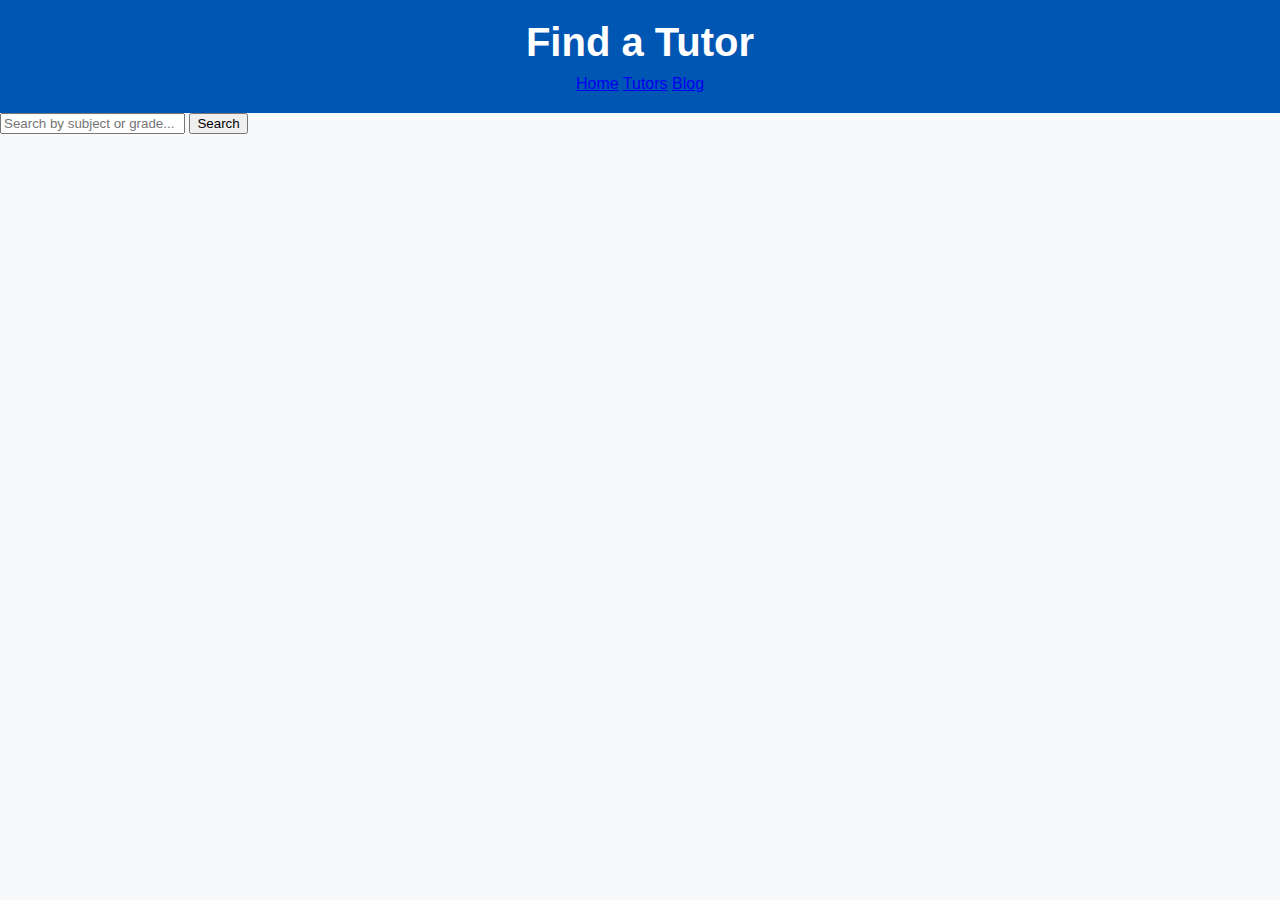
<file: new folder/tutors.html>
<!DOCTYPE html>
<html lang="en">
<head>
    <meta charset="UTF-8">
    <title>ConnectEd - Tutors</title>
    <link rel="stylesheet" href="style.css">
    <script defer src="script.js"></script>
</head>
<body>
    <header>
        <h1>Find a Tutor</h1>
        <nav>
            <a href="index.html">Home</a>
            <a href="tutors.html">Tutors</a>
            <a href="blog.html">Blog</a>
        </nav>
    </header>

    <section class="search">
        <input type="text" id="searchBox" placeholder="Search by subject or grade...">
        <button onclick="searchTutors()">Search</button>
    </section>

    <section id="tutorList">
        <!-- Tutors will be listed here -->
    </section>
</body>
</html>
</file>
<file: new folder/style.css>
/* style.css */

body {
    font-family: 'Segoe UI', Tahoma, Geneva, Verdana, sans-serif;
    background: #f8f9fa;
    margin: 0;
    padding: 0;
    color: #333;
}

header {
    background-color: #0056b3;
    color: white;
    padding: 20px;
    text-align: center;
}

header h1 {
    margin: 0;
    font-size: 2.5em;
}

nav {
    margin-top: 10px;
}

nav button {
    background-color: white;
    border: 2px solid #fff;
    padding: 10px 20px;
    margin: 0 10px;
    cursor: pointer;
    border-radius: 4px;
    font-weight: bold;
}

nav button:hover {
    background-color: #e6f0ff;
    color: #0056b3;
}

main {
    max-width: 700px;
    margin: 40px auto;
    padding: 20px;
    background-color: white;
    box-shadow: 0px 4px 20px rgba(0, 0, 0, 0.05);
    border-radius: 8px;
}

section {
    margin-bottom: 30px;
}

h2 {
    color: #0056b3;
    border-bottom: 2px solid #0056b3;
    padding-bottom: 5px;
}

form label {
    display: block;
    margin: 12px 0 5px;
    font-weight: bold;
}

form input, form select {
    width: 100%;
    padding: 10px;
    margin-bottom: 15px;
    border: 1px solid #ccc;
    border-radius: 4px;
}

form button {
    background-color: #0056b3;
    color: white;
    border: none;
    padding: 10px 20px;
    font-size: 1em;
    border-radius: 4px;
    cursor: pointer;
}

form button:hover {
    background-color: #003f7d;
}

footer {
    text-align: center;
    margin-top: 50px;
    padding: 15px;
    background-color: #eee;
    font-size: 0.9em;
}
</file>
